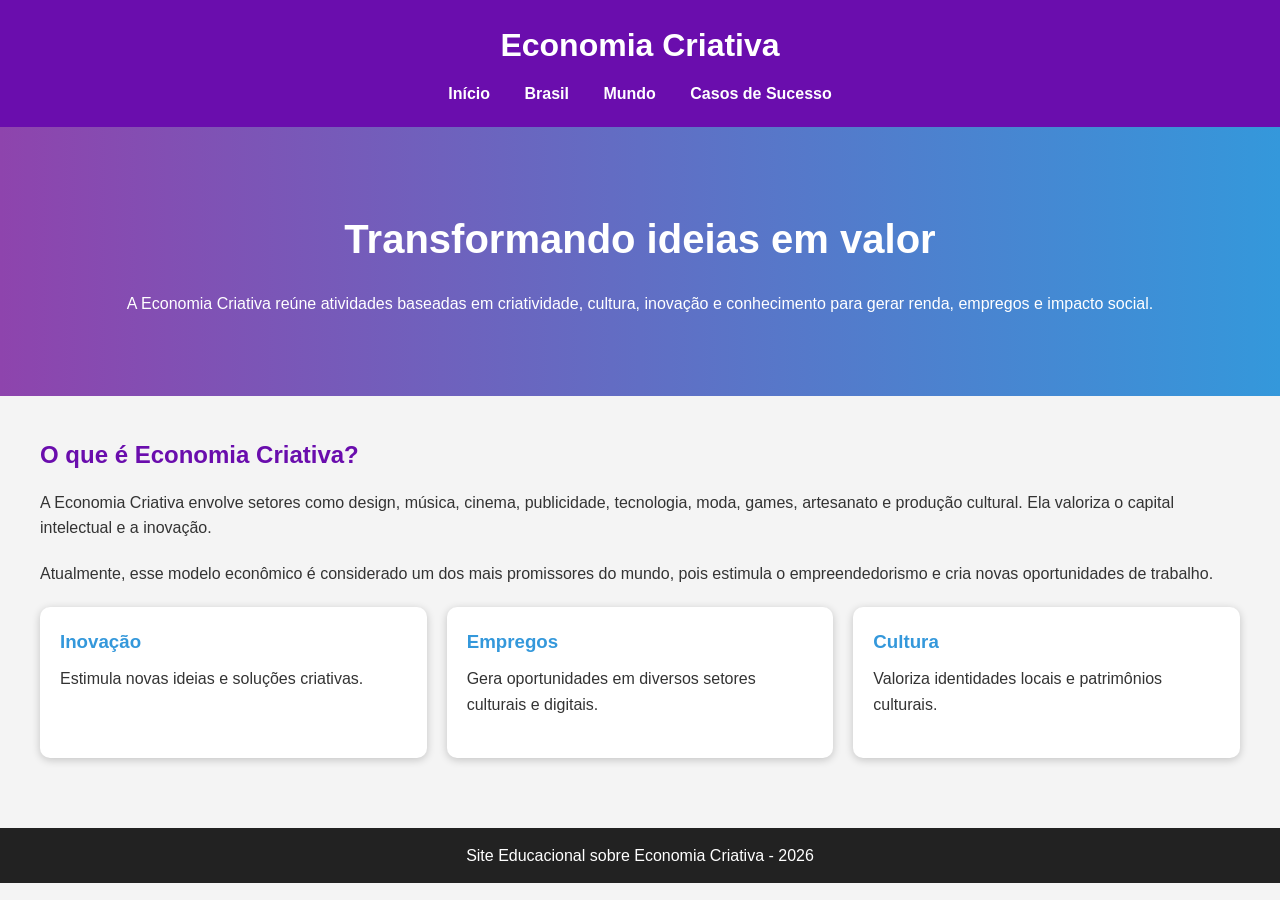
<file: index.html>
<!DOCTYPE html>
<html lang="pt-BR">
<head>
  <meta charset="UTF-8">
  <meta name="viewport" content="width=device-width, initial-scale=1.0">
  <title>Economia Criativa</title>
  <link rel="stylesheet" href="style.css">
</head>
<body>

<header>
  <h1>Economia Criativa</h1>
  <nav>
    <a href="index.html">Início</a>
    <a href="brasil.html">Brasil</a>
    <a href="mundo.html">Mundo</a>
    <a href="sucesso.html">Casos de Sucesso</a>
  </nav>
</header>

<section class="hero">
  <h2>Transformando ideias em valor</h2>
  <p>
    A Economia Criativa reúne atividades baseadas em criatividade,
    cultura, inovação e conhecimento para gerar renda, empregos e impacto social.
  </p>
</section>

<section class="conteudo">
  <h2>O que é Economia Criativa?</h2>
  <p>
    A Economia Criativa envolve setores como design, música, cinema,
    publicidade, tecnologia, moda, games, artesanato e produção cultural.
    Ela valoriza o capital intelectual e a inovação.
  </p>

  <p>
    Atualmente, esse modelo econômico é considerado um dos mais promissores
    do mundo, pois estimula o empreendedorismo e cria novas oportunidades
    de trabalho.
  </p>

  <div class="cards">
    <div class="card">
      <h3>Inovação</h3>
      <p>Estimula novas ideias e soluções criativas.</p>
    </div>

    <div class="card">
      <h3>Empregos</h3>
      <p>Gera oportunidades em diversos setores culturais e digitais.</p>
    </div>

    <div class="card">
      <h3>Cultura</h3>
      <p>Valoriza identidades locais e patrimônios culturais.</p>
    </div>
  </div>
</section>

<footer>
  <p>Site Educacional sobre Economia Criativa - 2026</p>
</footer>

</body>
</html>
</file>
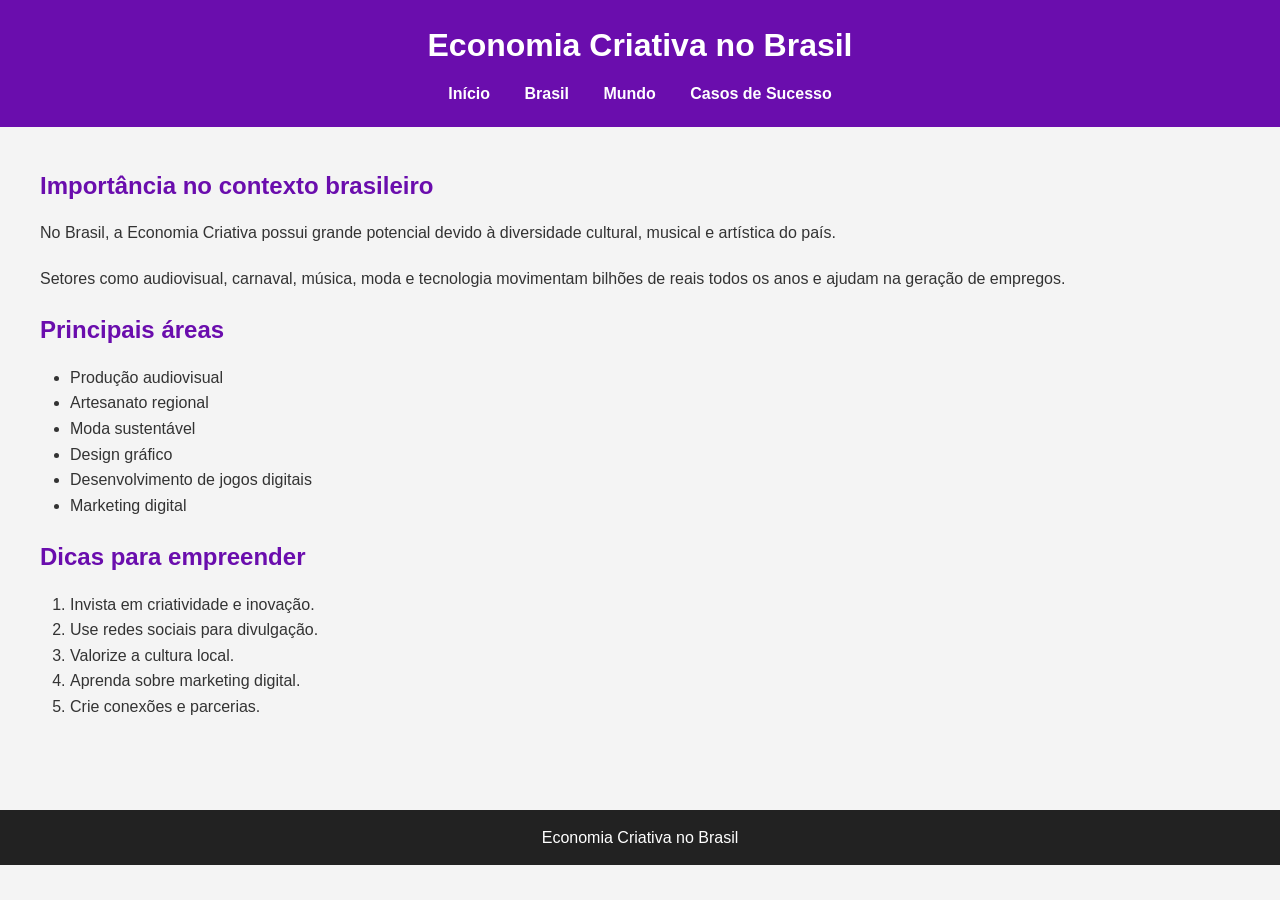
<file: brasil.html>
<!DOCTYPE html>
<html lang="pt-BR">
<head>
  <meta charset="UTF-8">
  <meta name="viewport" content="width=device-width, initial-scale=1.0">
  <title>Economia Criativa no Brasil</title>
  <link rel="stylesheet" href="style.css">
</head>
<body>

<header>
  <h1>Economia Criativa no Brasil</h1>

  <nav>
    <a href="index.html">Início</a>
    <a href="brasil.html">Brasil</a>
    <a href="mundo.html">Mundo</a>
    <a href="sucesso.html">Casos de Sucesso</a>
  </nav>
</header>

<section class="conteudo">
  <h2>Importância no contexto brasileiro</h2>

  <p>
    No Brasil, a Economia Criativa possui grande potencial devido à
    diversidade cultural, musical e artística do país.
  </p>

  <p>
    Setores como audiovisual, carnaval, música, moda e tecnologia
    movimentam bilhões de reais todos os anos e ajudam na geração de empregos.
  </p>

  <h2>Principais áreas</h2>

  <ul>
    <li>Produção audiovisual</li>
    <li>Artesanato regional</li>
    <li>Moda sustentável</li>
    <li>Design gráfico</li>
    <li>Desenvolvimento de jogos digitais</li>
    <li>Marketing digital</li>
  </ul>

  <h2>Dicas para empreender</h2>

  <ol>
    <li>Invista em criatividade e inovação.</li>
    <li>Use redes sociais para divulgação.</li>
    <li>Valorize a cultura local.</li>
    <li>Aprenda sobre marketing digital.</li>
    <li>Crie conexões e parcerias.</li>
  </ol>
</section>

<footer>
  <p>Economia Criativa no Brasil</p>
</footer>

</body>
</html>
</file>
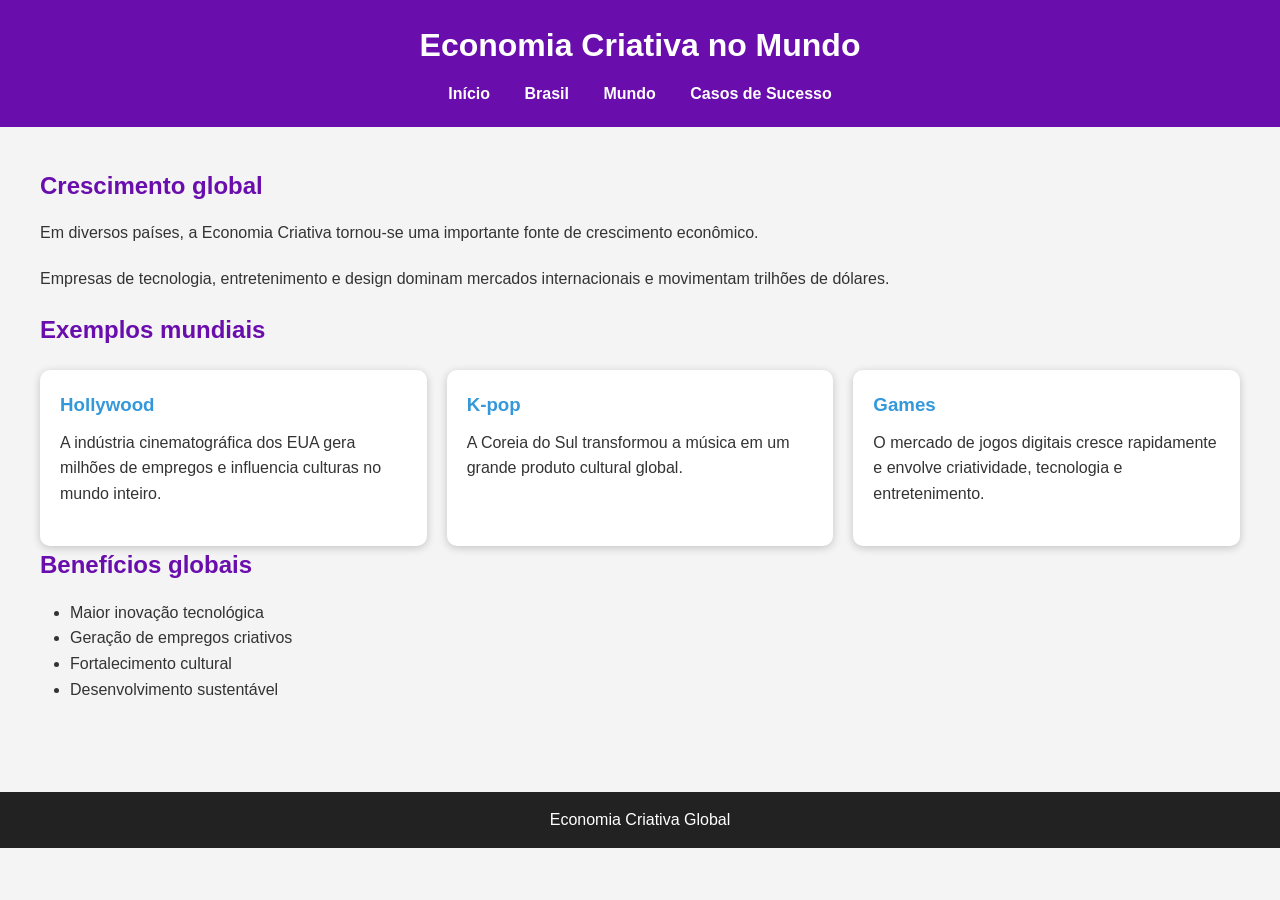
<file: mundo.html>
<!DOCTYPE html>
<html lang="pt-BR">
<head>
  <meta charset="UTF-8">
  <meta name="viewport" content="width=device-width, initial-scale=1.0">
  <title>Economia Criativa no Mundo</title>
  <link rel="stylesheet" href="style.css">
</head>
<body>

<header>
  <h1>Economia Criativa no Mundo</h1>

  <nav>
    <a href="index.html">Início</a>
    <a href="brasil.html">Brasil</a>
    <a href="mundo.html">Mundo</a>
    <a href="sucesso.html">Casos de Sucesso</a>
  </nav>
</header>

<section class="conteudo">
  <h2>Crescimento global</h2>

  <p>
    Em diversos países, a Economia Criativa tornou-se uma importante
    fonte de crescimento econômico.
  </p>

  <p>
    Empresas de tecnologia, entretenimento e design dominam mercados
    internacionais e movimentam trilhões de dólares.
  </p>

  <h2>Exemplos mundiais</h2>

  <div class="cards">

    <div class="card">
      <h3>Hollywood</h3>
      <p>
        A indústria cinematográfica dos EUA gera milhões de empregos
        e influencia culturas no mundo inteiro.
      </p>
    </div>

    <div class="card">
      <h3>K-pop</h3>
      <p>
        A Coreia do Sul transformou a música em um grande produto cultural global.
      </p>
    </div>

    <div class="card">
      <h3>Games</h3>
      <p>
        O mercado de jogos digitais cresce rapidamente e envolve criatividade,
        tecnologia e entretenimento.
      </p>
    </div>

  </div>

  <h2>Benefícios globais</h2>

  <ul>
    <li>Maior inovação tecnológica</li>
    <li>Geração de empregos criativos</li>
    <li>Fortalecimento cultural</li>
    <li>Desenvolvimento sustentável</li>
  </ul>

</section>

<footer>
  <p>Economia Criativa Global</p>
</footer>

</body>
</html>
</file>
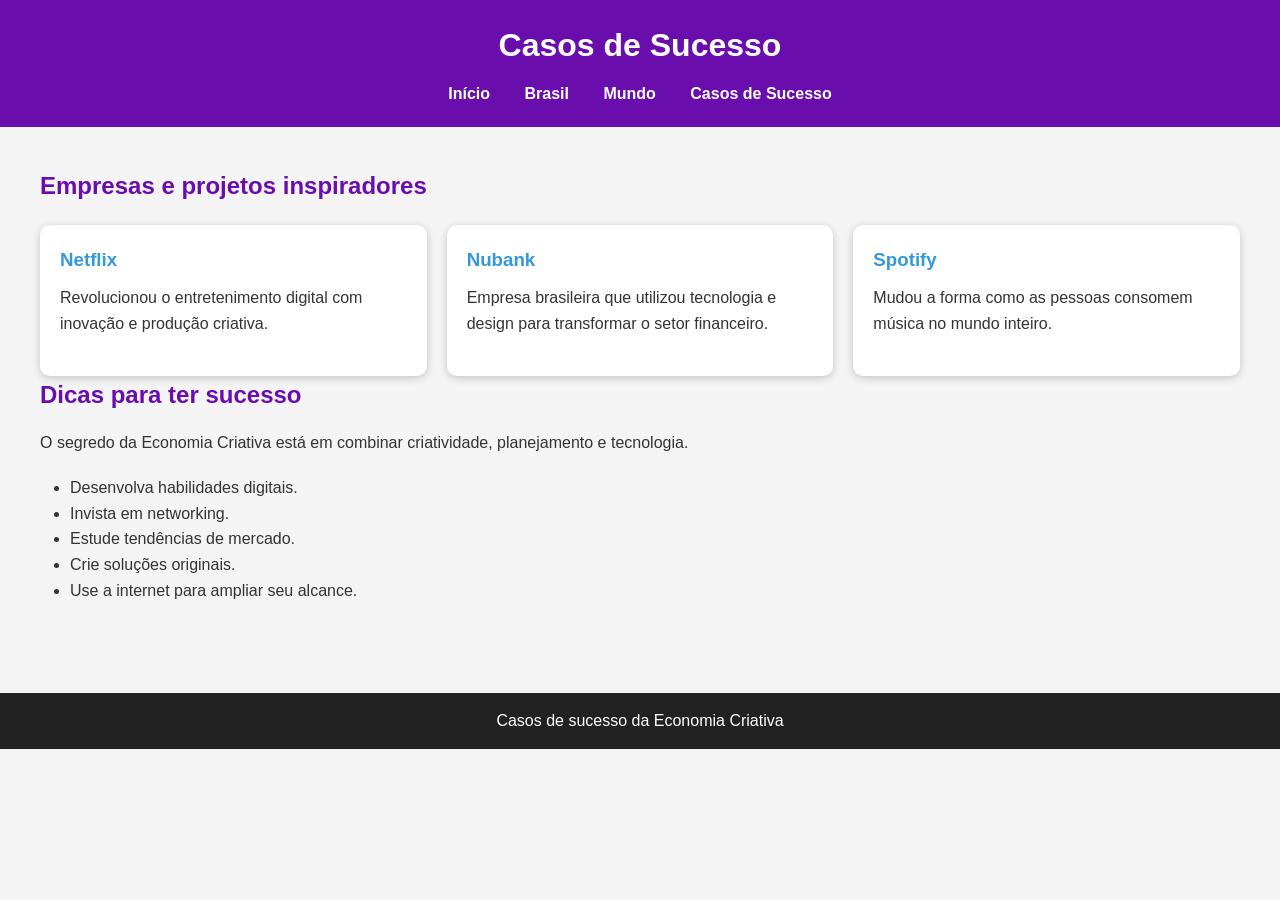
<file: sucesso.html>
<!DOCTYPE html>
<html lang="pt-BR">
<head>
  <meta charset="UTF-8">
  <meta name="viewport" content="width=device-width, initial-scale=1.0">
  <title>Casos de Sucesso</title>
  <link rel="stylesheet" href="style.css">
</head>
<body>

<header>
  <h1>Casos de Sucesso</h1>

  <nav>
    <a href="index.html">Início</a>
    <a href="brasil.html">Brasil</a>
    <a href="mundo.html">Mundo</a>
    <a href="sucesso.html">Casos de Sucesso</a>
  </nav>
</header>

<section class="conteudo">

  <h2>Empresas e projetos inspiradores</h2>

  <div class="cards">

    <div class="card">
      <h3>Netflix</h3>
      <p>
        Revolucionou o entretenimento digital com inovação e produção criativa.
      </p>
    </div>

    <div class="card">
      <h3>Nubank</h3>
      <p>
        Empresa brasileira que utilizou tecnologia e design para transformar o setor financeiro.
      </p>
    </div>

    <div class="card">
      <h3>Spotify</h3>
      <p>
        Mudou a forma como as pessoas consomem música no mundo inteiro.
      </p>
    </div>

  </div>

  <h2>Dicas para ter sucesso</h2>

  <p>
    O segredo da Economia Criativa está em combinar criatividade,
    planejamento e tecnologia.
  </p>

  <ul>
    <li>Desenvolva habilidades digitais.</li>
    <li>Invista em networking.</li>
    <li>Estude tendências de mercado.</li>
    <li>Crie soluções originais.</li>
    <li>Use a internet para ampliar seu alcance.</li>
  </ul>

</section>

<footer>
  <p>Casos de sucesso da Economia Criativa</p>
</footer>

</body>
</html>
</file>
<file: style.css>
/* =========================
ARQUIVO: style.css
========================= */

*{
  margin: 0;
  padding: 0;
  box-sizing: border-box;
}

body{
  font-family: Arial, Helvetica, sans-serif;
  background-color: #f4f4f4;
  color: #333;
  line-height: 1.6;
}

header{
  background: #6a0dad;
  color: white;
  padding: 20px;
  text-align: center;
}

nav{
  margin-top: 10px;
}

nav a{
  color: white;
  text-decoration: none;
  margin: 0 15px;
  font-weight: bold;
}

nav a:hover{
  color: #ffd700;
}

.hero{
  background: linear-gradient(to right, #8e44ad, #3498db);
  color: white;
  text-align: center;
  padding: 80px 20px;
}

.hero h2{
  font-size: 40px;
  margin-bottom: 20px;
}

.conteudo{
  padding: 40px;
}

.conteudo h2{
  margin-bottom: 15px;
  color: #6a0dad;
}

.conteudo p{
  margin-bottom: 20px;
}

.cards{
  display: flex;
  gap: 20px;
  flex-wrap: wrap;
  margin-top: 20px;
}

.card{
  background: white;
  padding: 20px;
  border-radius: 10px;
  flex: 1;
  min-width: 250px;
  box-shadow: 0 2px 8px rgba(0,0,0,0.2);
}

.card h3{
  margin-bottom: 10px;
  color: #3498db;
}

ul, ol{
  margin-left: 30px;
  margin-bottom: 20px;
}

footer{
  background: #222;
  color: white;
  text-align: center;
  padding: 15px;
  margin-top: 30px;
}
</file>
